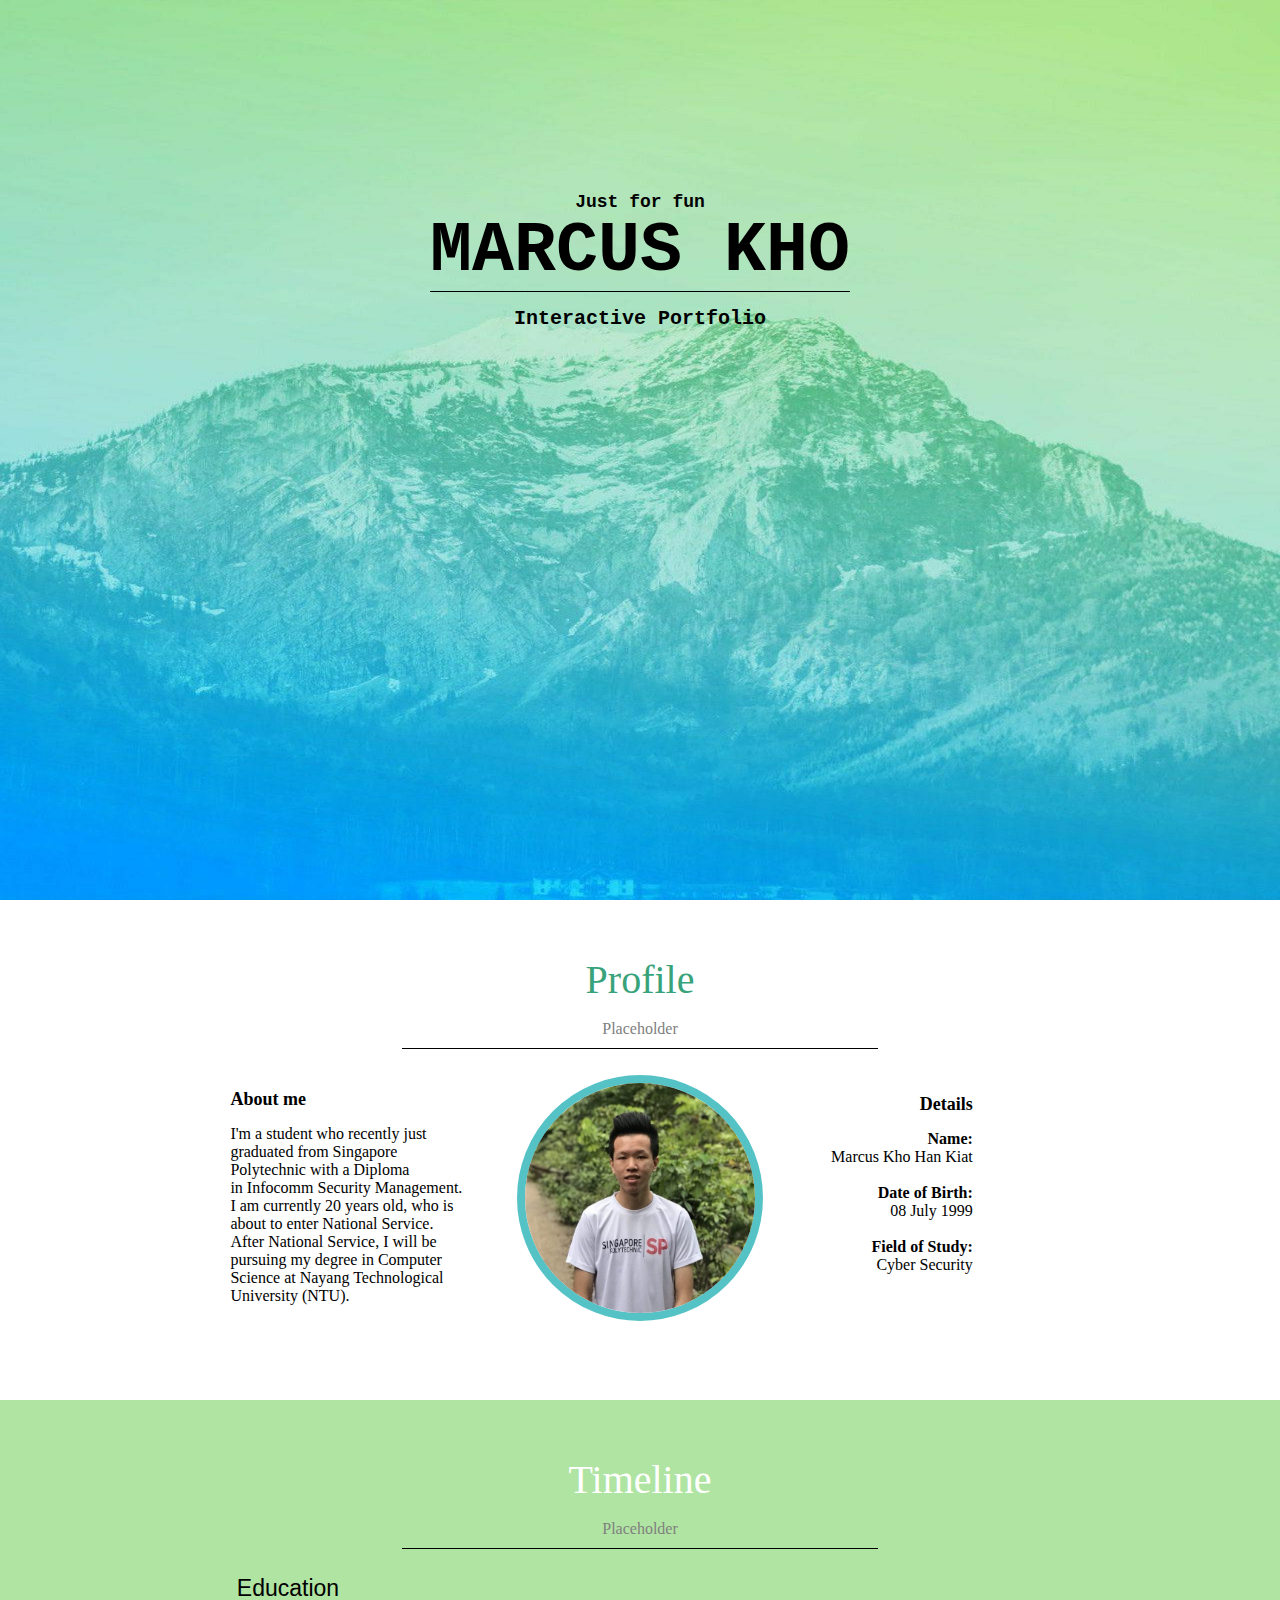
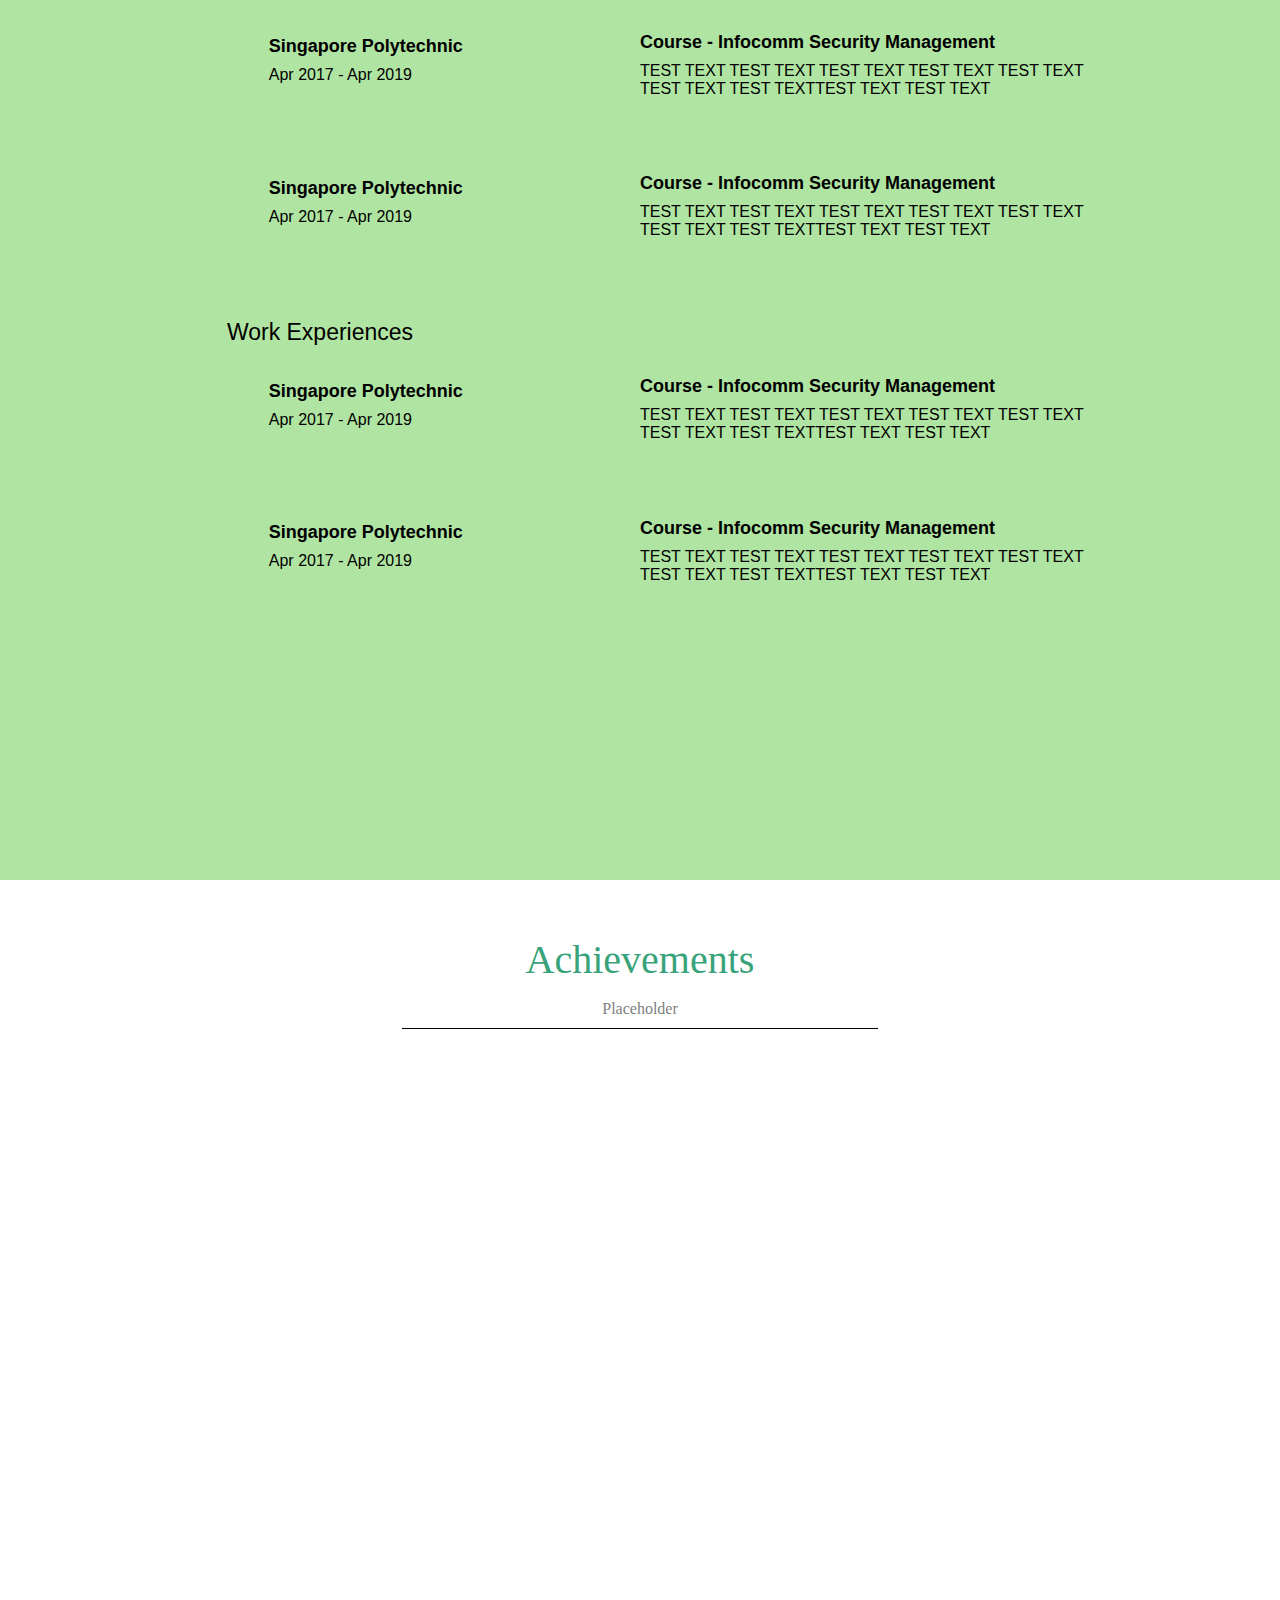
<file: index.html>
<!DOCTYPE HTML>
<html lang="en">
    <head>
       <meta charset="utf-8">
       <meta name="viewport" content="width=device-width, initial-scale=1.0">
       <link rel="stylesheet" href="styles.css">
        <!--
       <link rel="shortcut icon" href="images/favicon.ico">
        -->
       <title>
           Marcus
       </title>
    </head>
    
    <body>
        <div class=mainContainer>
            <section id="Top" class=background>
                <div id="Text">
                    <h3 id="LineOne"> Just for fun </h3>
                    <h1> MARCUS KHO </h1>
                    <h3> <strong>Interactive Portfolio </strong></h3>
                </div>
            </section>
            
            <section class="white background" id=First>
                <p class="title greenText">Profile</p>
                <p class="shortTitle grayText"> Placeholder </p>
                <div class=content id=Profile> 
                    <p class=about id=AboutTitle><strong>About me</strong></p>
                    <p class=about id=AboutText> I'm a student who recently just <br>graduated from Singapore <br>Polytechnic with a  Diploma <br>in Infocomm Security Management. <br>I am currently 20 years old, who is <br>about to enter National Service.<br>After National Service, I will be <br>pursuing my degree in Computer <br>Science at Nayang Technological <br>University (NTU).</p>
                    <figure> <img src="Images/Profile.png" id="pict" alt="My Picture"></figure>
                    <p class="details" id="DetailsTitle"><strong>Details</strong></p>
                    <p class="details" id="DetailsText"> <b>Name:</b><br> Marcus Kho Han Kiat <br><br> <b>Date of Birth:</b><br> 08 July 1999 <br><br> <b>Field of Study:</b><br>Cyber Security </p>
                </div>
            </section>
            
            <section class="green background" id=Second>
                <p class="title whiteText">Timeline</p>
                <p class="shortTitle grayText"> Placeholder </p>
                <div class=content id=Timeline>
                    <p class="timelineTitle" id="Education">Education</p>
                    <p class="timelineLeftText timelineTextTile" id="SP"><Strong>Singapore Polytechnic </Strong></p>
                    <p class="timelineLeftText">Apr 2017 - Apr 2019</p>
                    <p class="timelineRightText timelineTextTile timelineRightTitle"><strong>Course - Infocomm Security Management</strong></p>
                    <p class="timelineRightText timelineSpacing">TEST TEXT TEST TEXT TEST TEXT TEST TEXT TEST TEXT<br> TEST TEXT TEST TEXTTEST TEXT TEST TEXT</p>
                    
                    <p class="timelineLeftText timelineTextTile" id="SP"><Strong>Singapore Polytechnic </Strong></p>
                    <p class="timelineLeftText">Apr 2017 - Apr 2019</p>
                    <p class="timelineRightText timelineTextTile timelineRightTitle"><strong>Course - Infocomm Security Management</strong></p>
                    <p class="timelineRightText timelineSpacing">TEST TEXT TEST TEXT TEST TEXT TEST TEXT TEST TEXT<br> TEST TEXT TEST TEXTTEST TEXT TEST TEXT</p>
                    
                    
                    <p class="timelineTitle">Work Experiences</p>
                    <p class="timelineLeftText timelineTextTile" id="SP"><Strong>Singapore Polytechnic </Strong></p>
                    <p class="timelineLeftText">Apr 2017 - Apr 2019</p>
                    <p class="timelineRightText timelineTextTile timelineRightTitle"><strong>Course - Infocomm Security Management</strong></p>
                    <p class="timelineRightText timelineSpacing">TEST TEXT TEST TEXT TEST TEXT TEST TEXT TEST TEXT<br> TEST TEXT TEST TEXTTEST TEXT TEST TEXT</p>
                    
                    <p class="timelineLeftText timelineTextTile" id="SP"><Strong>Singapore Polytechnic </Strong></p>
                    <p class="timelineLeftText">Apr 2017 - Apr 2019</p>
                    <p class="timelineRightText timelineTextTile timelineRightTitle"><strong>Course - Infocomm Security Management</strong></p>
                    <p class="timelineRightText timelineSpacing">TEST TEXT TEST TEXT TEST TEXT TEST TEXT TEST TEXT<br> TEST TEXT TEST TEXTTEST TEXT TEST TEXT</p>
                </div>
            </section>
            <section class="white background" id=Third>
                <p class="title greenText">Achievements</p>
                <p class="shortTitle grayText"> Placeholder </p>
                <div class=content id=Achievements>
                </div>
            </section>
        </div>    
    </body>
</file>
<file: styles.css>
/* reset styles */
a, article, body, div, fieldset, figcaption, figure, footer, form, header, h1, 
h2, h3, img, input, label, legend, li, nav, p, section, textarea, ul {
   border: 0;
   padding: 0;
   margin: 0;
}

.mainContainer, body, html {
    height:100%;
    margin: 0;
    padding: 0;
}

.background {
    text-align: center;
    width: 100%;
    background-size:100% 100%;
    background-repeat: no-repeat;
    background-attachment: fixed;
}

.content {
    max-width: 1280px;
    margin-left:auto;
    margin-right: auto;
}

.white {
    background-color: white;
}

.greenText {
    color:#38A37A;
}
/* Standby green 55C3C6 */
/* Blue #18B0E3 can't decide >< */

.green {
    background-color:#B0E4A2;
}

.whiteText {
    color: white;
}

/* TOP */
#Top{
    background-image: url('Images/photo_2019-09-05_19-07-37.jpg');
    height: 100%;
    max-width: 100%;
}

#Text {
    text-align:center;
    font-family: "Courier New", Courier;
}

#Text h1 {
    font-size: 70px;
    color:black;
    border-bottom: 0.02px solid black;
    display:inline-block;
}

#Text h3 {
    color:black;
    padding-top:15px;
    font-size:20px;
}

#LineOne {
    color:grey;
    font-size: 18px !important;
    padding-top:15% !important;
}


/* End of Top */

/* first section */

#First {
    height:500px;
    text-align: center;
}

.title {
    text-align: center;
    font-size: 40px;
    line-height: 2em;
    padding-top:1em;
}

.shortTitle {
    border-bottom: 0.02px solid black;
    display:inline-block;
    padding: 0 200px 10px 200px;
    color:gray;
}

.about {
    text-align: left;
    margin-left:18% !important;
}

#AboutTitle {
    margin-top:40px;
    margin-bottom: 15px;
    font-size:18px;
}

#pict{
    border: 8px solid #55C3C6;
    border-radius: 50%;
    width: 230px;
    height: 230px;
    margin-top:-18%;
}

.details {
    text-align:right;
    margin-right:24%;
}

#DetailsTitle {
    margin-top:-18%;
    font-size:18px;
    margin-bottom: 15px;
}

/* second section */
#Second {
    height:120%;
}

#Timeline {
    font-family: "Trebuchet MS", Helvetica;
}

.timelineTitle {
    font-size:23px;
    padding-bottom: 1.5em; 
    margin-right:50%;
}

#Education {
    margin-right: 55% !important;
    margin-top:2% !important;
}

.timelineLeftText {
    text-align:left;
    margin-left: 21%;
    font-size: 16px;
}

.timelineTextTile{
    margin-bottom: 0.5em;
    font-size: 18px;
}

.timelineRightTitle {
    margin-top:-4.1%;
}

.timelineRightText {
    text-align:left;
    margin-left:50%;
}

.timelineSpacing {
    margin-bottom:5em;
}

#Third {
    height:100%;
}
</file>
